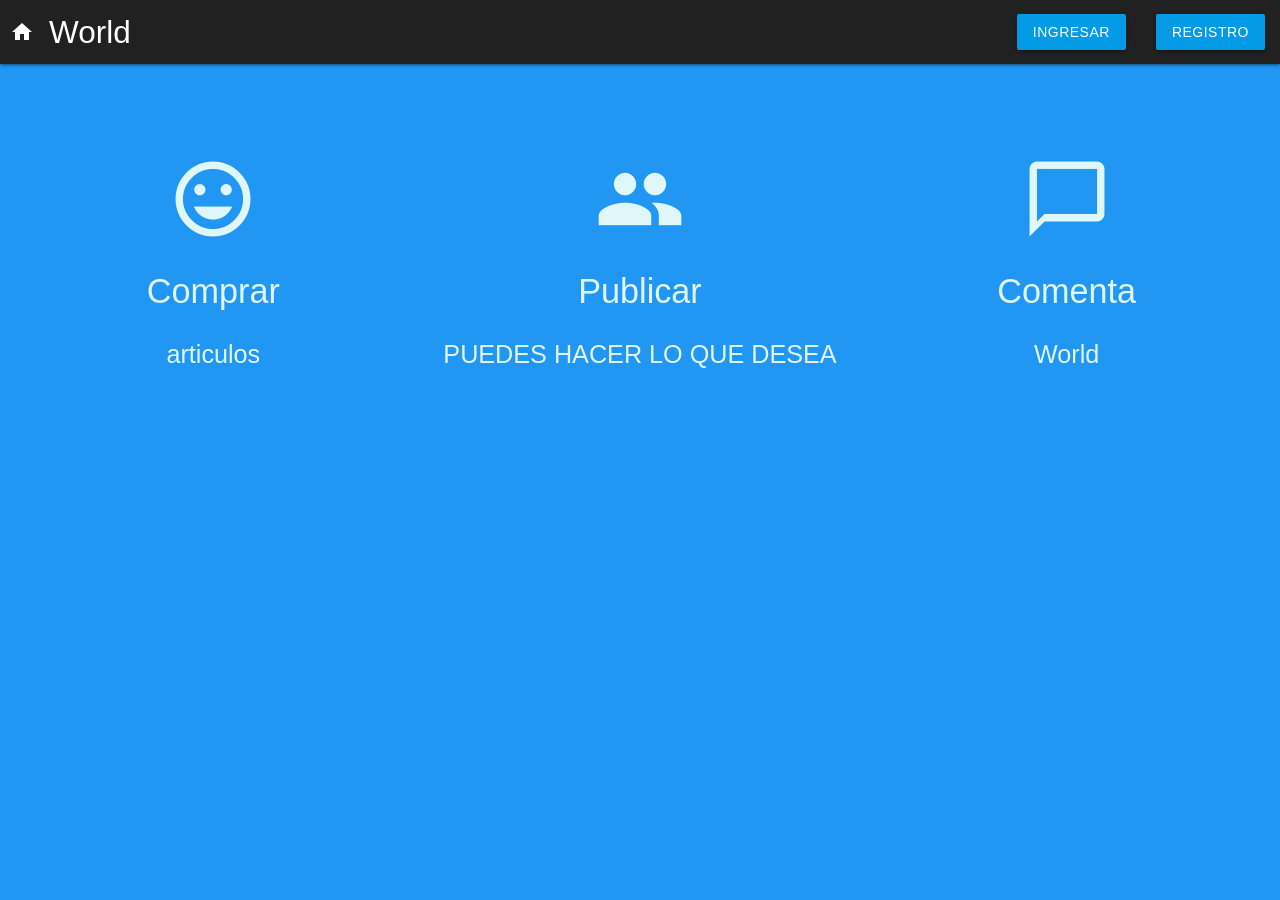
<file: src/main/webapp/index.html>
<!DOCTYPE html>
<html>

<head>
  <link type="text/css" href="css/material-icons.css" rel="stylesheet">
  <link type="text/css" rel="stylesheet" href="css/materialize.min.css" media="screen,projection" />

  <meta name="viewport" content="width=device-width, initial-scale=1.0" />
</head>

<body class="blue">
  <div style="position: relative;overflow: hidden;">
    <nav>
      <div class="nav-wrapper grey darken-4">
        <a href="#" class="brand-logo left" style="padding-left: 10px;">
          <i class="material-icons">home</i> World
        </a>
        <ul id="nav-mobile" class="right">
          <li><a class="btn light-blue darken-1" href="./views/login.html">Ingresar</a></li>
          <li><a class="btn light-blue darken-1" href="./views/register.html">Registro</a></li>
        </ul>
      </div>
    </nav>
    <div class="row cyan-text text-lighten-5" style="margin-top: 7%;margin-bottom: 8%;">
      <div class="col s4 center">
        <i class="large material-icons">mood</i>
        <h4>Comprar</h4>
        <p class="flow-text"> articulos </p>
      </div>
      <div class="col s4 center">
        <i class="large material-icons">people</i>
        <h4>Publicar </h4>
        <p class="flow-text">PUEDES HACER LO QUE DESEA </p>
      </div>
      <div class="col s4 center">
        <i class="large material-icons ">chat_bubble_outline</i>
        <h4>Comenta</h4>
        <p class="flow-text">World </p>
      </div>
    </div>
  </div>
  <script type="text/javascript" src="js/materialize.min.js"></script>
</body>

</html>
</file>
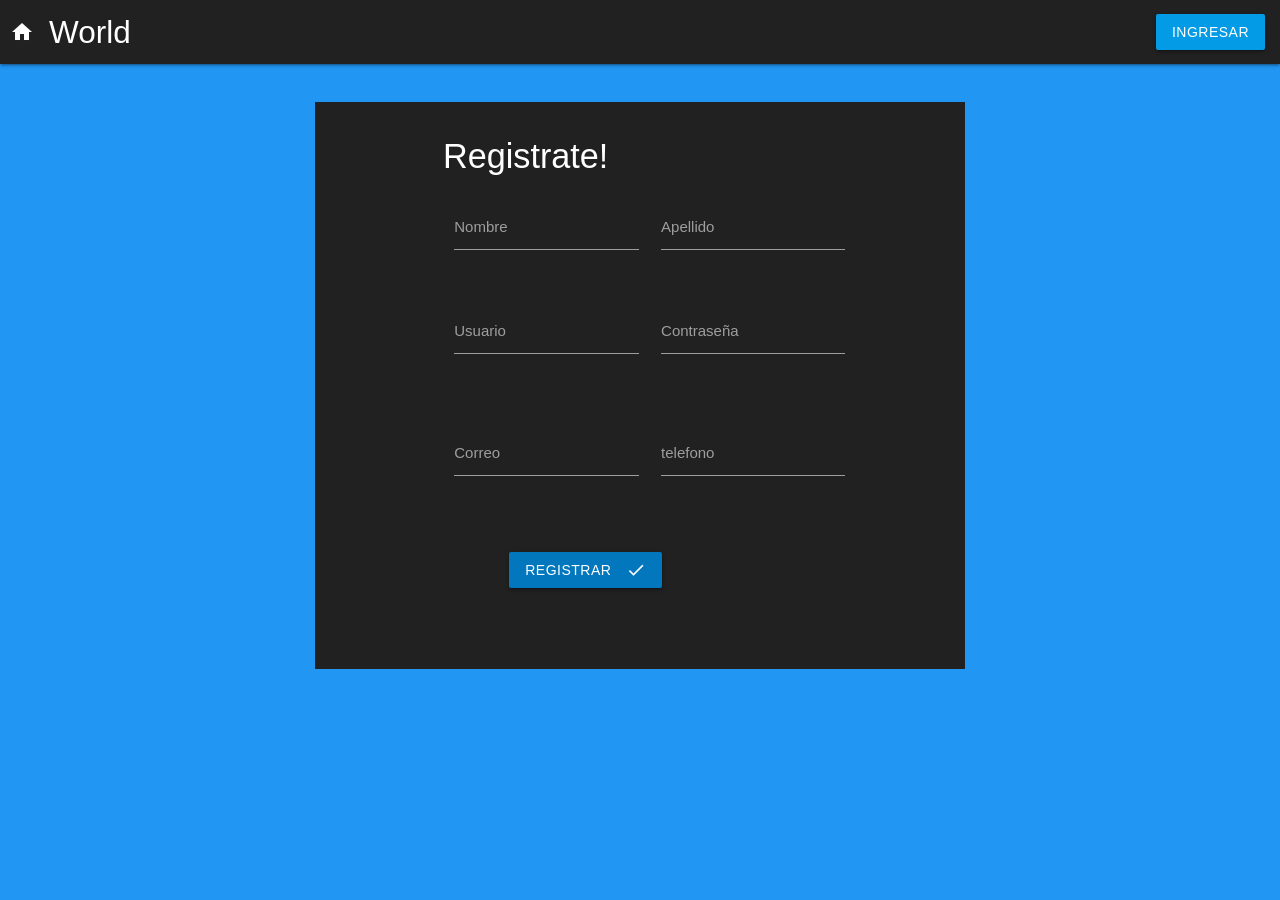
<file: src/main/webapp/views/register.html>
<!DOCTYPE html>
<html>

<head>
  <meta http-equiv="Content-Type" content="text/html;charset=UTF-8">
  <link type="text/css" href="../css/material-icons.css" rel="stylesheet">
  <link type="text/css" rel="stylesheet" href="../css/materialize.min.css" media="screen,projection" />
  <meta name="viewport" content="width=device-width, initial-scale=1.0" />
  <link rel="stylesheet" href="../css/register.css">
</head>

<body class="blue">
  <div class="container-fluid">
    <nav>
      <div class="nav-wrapper grey darken-4">
        <a href="./../" class="brand-logo left" style="padding-left: 10px;">
          <i class="material-icons">home</i> World
        </a>
        <ul id="nav-mobile" class="right">
          <li><a class="btn light-blue darken-1" href="./../views/login.html">Ingresar</a></li>
        </ul>
      </div>
    </nav>
    <div class="container grey darken-4" style="margin-top:3%; margin-bottom:3%; padding:1% 2% 2% 10%; width: 650px;">
      <h4 class="white-text">Registrate!</h4>
      <form class="white-text">
        <div class="row">
          <div class="input-field col s5">
            <input id="name" type="text">
            <label for="name">Nombre</label>
          </div>
          <div class="input-field col s5">
            <input id="lastName" type="text">
            <label for="lastName">Apellido</label>
          </div>
        </div>
        <div class="row">
          <div class="input-field col s5">
            <input id="user" type="text">
            <label for="user">Usuario</label>
          </div>
          <div class="input-field col s5">
            <input id="password" type="password" class="validate" minlength="6">
            <label for="password">Contraseña</label>
            <span class="helper-text" data-error="wrong" data-success="right"></span>
          </div>
        </div>
        <div class="row">
          <div class="input-field col s5">
            <input id="email" type="email" class="validate">
            <label for="email">Correo</label>
            <span class="helper-text" data-error="wrong" data-success="right" id="emailValid"></span>
          </div>
          <div class="row">
            <div class="input-field col s5">
              <input id="telefono" type="tel">
              <label for="telefono">telefono</label>
            </div>
          </div>
          <div class="row">
            <div class="input-field col s12">
              <a onclick="register()" class="white-text light-blue darken-3 btn" id="reg">Registrar<i
                  class="material-icons right">done</i></a>
            </div>
          </div>
      </form>
    </div>
  </div>
  <script type="text/javascript" src="../js/materialize.min.js"></script>
  <script type="text/javascript" src="../js/register.js"></script>
</body>

</html>
</file>
<file: src/main/webapp/css/material-icons.css>
@font-face {
  font-family: 'Material Icons';
  font-style: normal;
  font-weight: 400;
  src: url(MaterialIcons-Regular.eot); /* For IE6-8 */
  src: local('Material Icons'),
       local('MaterialIcons-Regular'),
       url(MaterialIcons-Regular.woff2) format('woff2'),
       url(MaterialIcons-Regular.woff) format('woff'),
       url(MaterialIcons-Regular.ttf) format('truetype');
}

.material-icons {
  font-family: 'Material Icons';
  font-weight: normal;
  font-style: normal;
  font-size: 24px;  /* Preferred icon size */
  display: inline-block;
  line-height: 1;
  text-transform: none;
  letter-spacing: normal;
  word-wrap: normal;
  white-space: nowrap;
  direction: ltr;

  /* Support for all WebKit browsers. */
  -webkit-font-smoothing: antialiased;
  /* Support for Safari and Chrome. */
  text-rendering: optimizeLegibility;

  /* Support for Firefox. */
  -moz-osx-font-smoothing: grayscale;

  /* Support for IE. */
  font-feature-settings: 'liga';
}
</file>
<file: src/main/webapp/css/register.css>
body {
  background: #222;
  background-repeat: no-repeat;
  background-size: cover;
  background-position: center center;
  background-fill-mode: rgba(0,0,0,0.5);
}

input{
    color:white;
}
.modal {
    background-color:#212121 ;
  }
  .datepicker-date-display {
    background-color:#0080ff ;
  }
  .datepicker-cancel, .datepicker-clear, .datepicker-today, .datepicker-done{
    color: #0080ff
  }
.datepicker-table td.is-today {
  color: #0080ff
}
.datepicker-table td.is-selected {
  background-color: #424242;
}
input:not([type]):not([readonly]):focus, input[type=text]:not([readonly]):not(.browser-default):focus, 
input[type=password]:not([readonly]):not(.browser-default):focus, input[type=email]:not([readonly]):not(.browser-default):focus{
  border-bottom-color: #0080ff;
  -webkit-box-shadow:0 1px 0 0 #0080ff;
  box-shadow:0px 1px 0px 0px #0080ff;
}
input:not([type]):not([readonly]):focus + label, input[type=text]:not([readonly]):not(.browser-default):focus + label, 
input[type=password]:not([readonly]):not(.browser-default):focus + label, input[type=email]:not([readonly]):not(.browser-default):focus + label{
  color: #0080ff;
}

.gender-male,.gender-female {
  display: inline-block;
}
.gender-male {
  margin-left: 5px;
}
.gender-female {
  margin-left: 15px;
}
#reg {
	margin-left: 55px;
}
</file>
